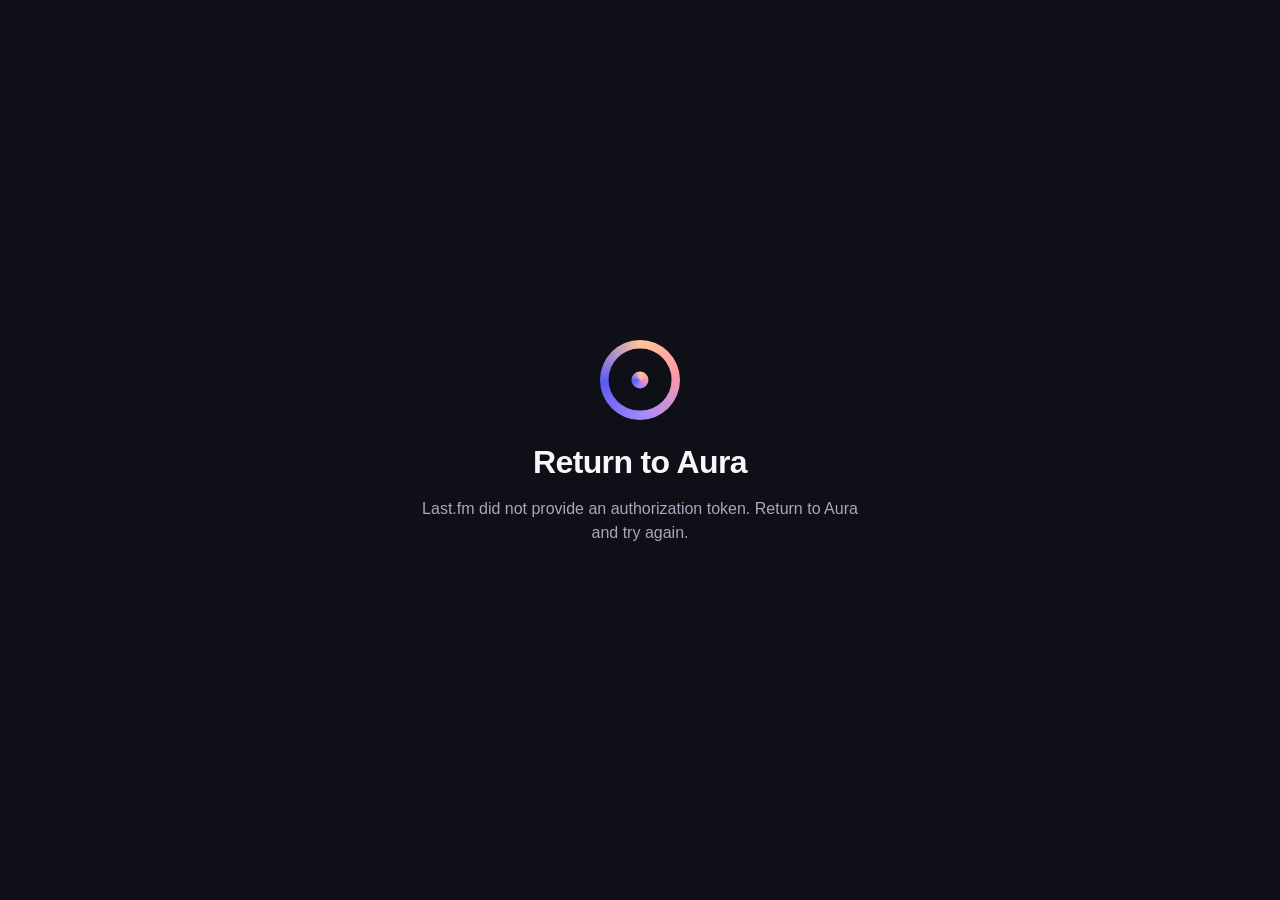
<file: website/lastfm-callback.html>
<!doctype html>
<html lang="en">
  <head>
    <meta charset="utf-8" />
    <meta name="viewport" content="width=device-width, initial-scale=1" />
    <meta name="referrer" content="no-referrer" />
    <meta http-equiv="Content-Security-Policy" content="default-src 'none'; style-src 'unsafe-inline'; script-src 'unsafe-inline'; navigate-to aura:" />
    <title>Return to Aura</title>
    <style>
      :root { color-scheme: dark; font-family: -apple-system, BlinkMacSystemFont, "SF Pro Rounded", sans-serif; }
      body { align-items: center; background: #0f0f17; color: #f7f6fb; display: flex; justify-content: center; margin: 0; min-height: 100vh; }
      main { max-width: 28rem; padding: 2rem; text-align: center; }
      /* The Aura halo: a gradient ring with a small core, matching brand/aura-symbol.svg. */
      .halo { background: conic-gradient(#ffc49b, #ff9aa8 22%, #a78bfa 48%, #5b5bf5 74%, #ffc49b); border-radius: 50%; height: 5rem; margin: 0 auto 1.5rem; position: relative; width: 5rem; }
      .halo::before { background: #0f0f17; border-radius: 50%; content: ""; height: 3.93rem; left: 50%; position: absolute; top: 50%; transform: translate(-50%, -50%); width: 3.93rem; }
      .halo::after { background: conic-gradient(#ffc49b, #ff9aa8 22%, #a78bfa 48%, #5b5bf5 74%, #ffc49b); border-radius: 50%; content: ""; height: 1.07rem; left: 50%; position: absolute; top: 50%; transform: translate(-50%, -50%); width: 1.07rem; }
      h1 { font-size: 2rem; letter-spacing: -0.02em; margin: 0 0 0.75rem; }
      p { color: #a9a7bc; line-height: 1.5; }
      a { background: #5b5bf5; border-radius: 999px; box-shadow: 0 4px 12px rgba(91, 91, 245, 0.35); color: white; display: inline-block; font-weight: 700; margin-top: 1rem; padding: 0.9rem 1.4rem; text-decoration: none; }
      [hidden] { display: none; }
    </style>
  </head>
  <body>
    <main>
      <div class="halo" aria-hidden="true"></div>
      <h1>Return to Aura</h1>
      <p id="status">Authorization is complete. Returning you to the app…</p>
      <a id="open-app" href="aura://lastfm-auth" hidden>Open Aura</a>
    </main>
    <script>
      const token = new URLSearchParams(window.location.search).get("token");
      const status = document.querySelector("#status");
      const link = document.querySelector("#open-app");

      if (token) {
        link.href = `aura://lastfm-auth?token=${encodeURIComponent(token)}`;
        link.hidden = false;
        window.location.replace(link.href);
      } else {
        status.textContent = "Last.fm did not provide an authorization token. Return to Aura and try again.";
      }
    </script>
  </body>
</html>
</file>
